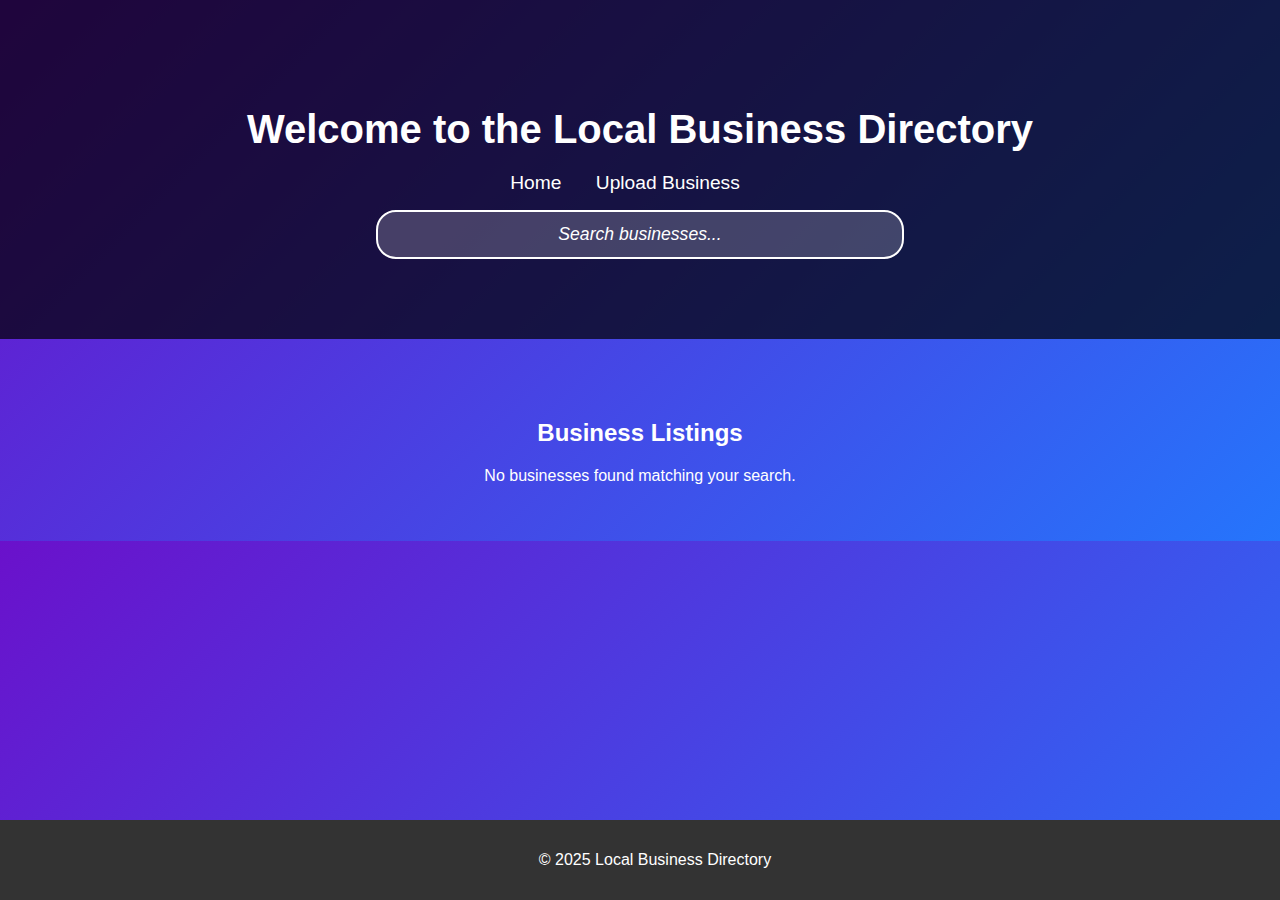
<file: index.html>
<!DOCTYPE html>
<html lang="en">
<head>
    <meta charset="UTF-8">
    <meta name="viewport" content="width=device-width, initial-scale=1.0">
    <title>Local Business Directory</title>
    <link rel="stylesheet" href="style.css">
</head>
<body>
    <header>
        <h1>Welcome to the Local Business Directory</h1>
        <nav>
            <ul>
                <li><a href="index.html">Home</a></li>
                <li><a href="upload.html">Upload Business</a></li>
            </ul>
        </nav>
        <div class="search-container">
            <input type="text" id="search-input" placeholder="Search businesses..." oninput="filterBusinesses()">
        </div>
    </header>

    <main>
        <section id="directory-list">
            <h2>Business Listings</h2>
            <div id="businesses">
                <!-- Businesses will be displayed here -->
            </div>
        </section>
    </main>

    <footer>
        <p>&copy; 2025 Local Business Directory</p>
    </footer>

    <script src="script.js"></script>
</body>
</html>
</file>
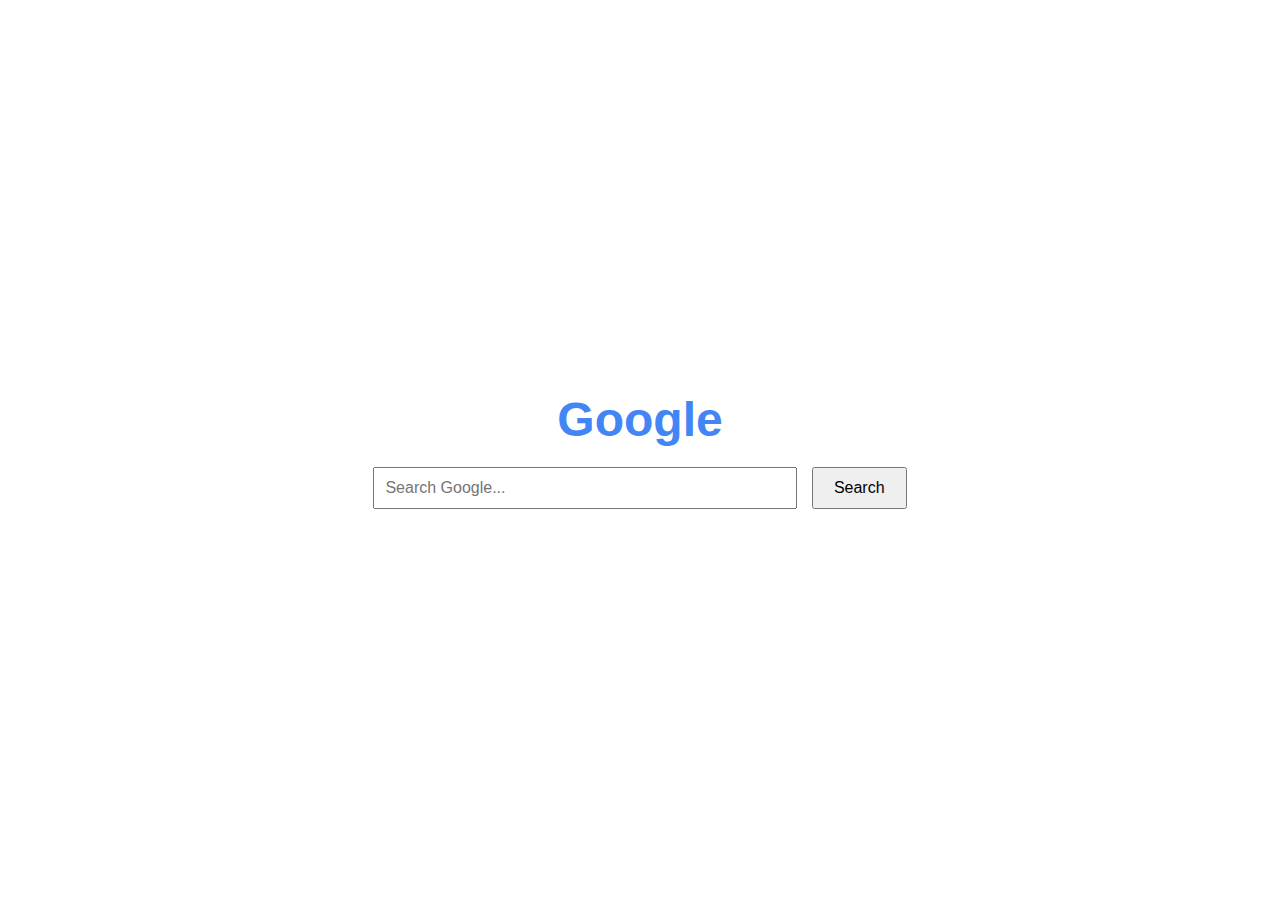
<file: google website.html>
<!DOCTYPE html>
<html lang="en">
<head>
    <meta charset="UTF-8">
    <meta name="viewport" content="width=device-width, initial-scale=1.0">
    <title>Google</title>
    <style>
        body {
            display: flex;
            flex-direction: column;
            align-items: center;
            justify-content: center;
            height: 100vh;
            margin: 0;
            font-family: Arial, sans-serif;
        }
        .logo {
            font-size: 48px;
            font-weight: bold;
            color: #4285F4;
        }
        .search-bar {
            margin-top: 20px;
        }
        input[type="text"] {
            width: 400px;
            padding: 10px;
            font-size: 16px;
        }
        input[type="submit"] {
            padding: 10px 20px;
            margin-left: 10px;
            font-size: 16px;
            cursor: pointer;
        }
    </style>
</head>
<body>

    <div class="logo">
        Google
    </div>

    <div class="search-bar">
        <form action="https://www.google.com/search" method="GET">
            <input type="text" name="q" placeholder="Search Google...">
            <input type="submit" value="Search">
        </form>
    </div>

</body>
</html>
</file>
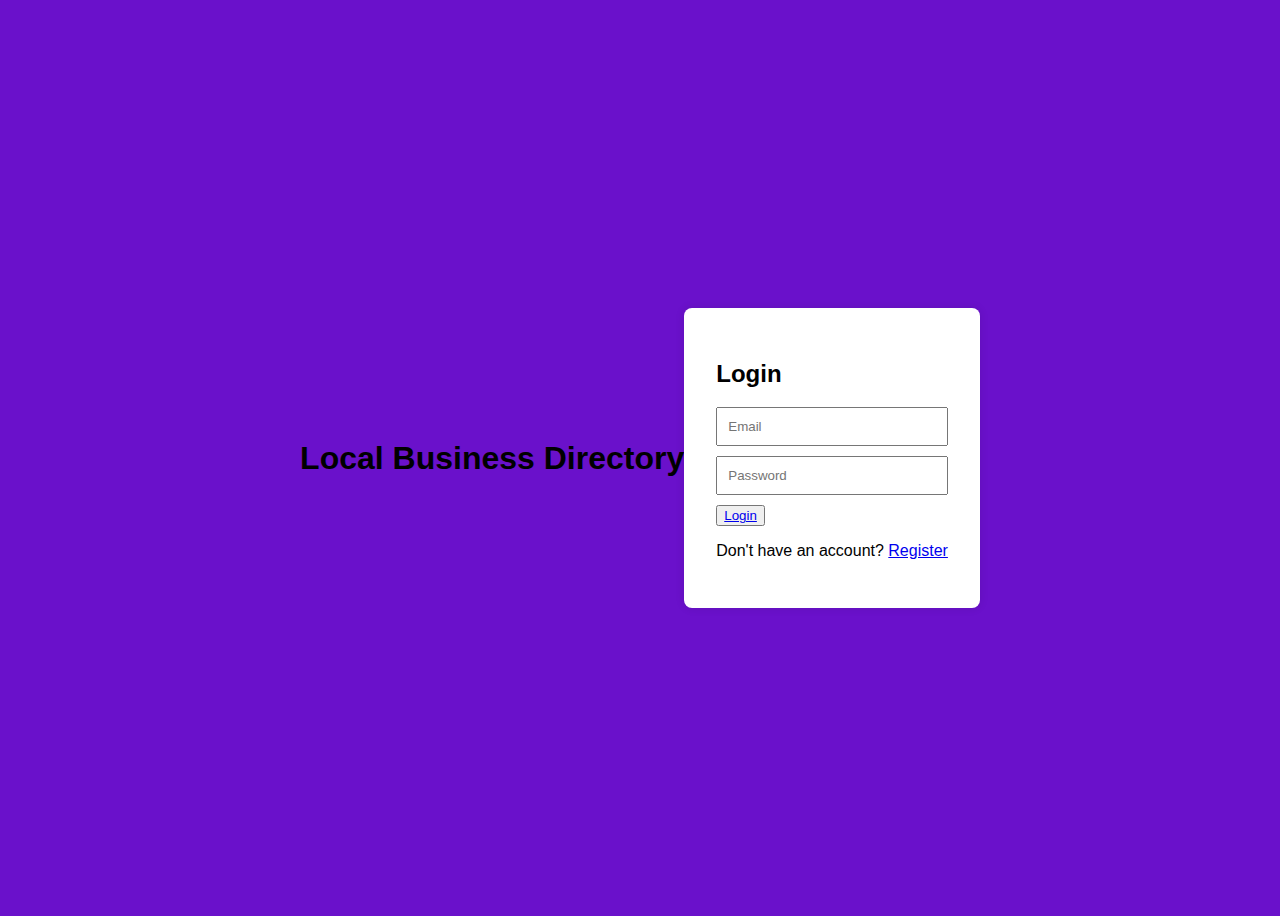
<file: Login.html>
<!DOCTYPE html>
<html lang="en">
<head>
  <h1>Local Business Directory</h1>
  <br> <br>
  <meta charset="UTF-8" />
  <title>Login</title>
  <link rel="stylesheet" href="RegisterStyle.css" />
</head>
<body>
  <div class="container">
    <h2>Login</h2>
    <form id="loginForm">
      <input type="email" id="loginEmail" placeholder="Email" required />
      <input type="password" id="loginPassword" placeholder="Password" required />
      <button type="submit"><a href="Upload.html">Login</a></button>
      <p>Don't have an account? <a href="Register.html">Register</a></p>
    </form>
  </div>
  <script src="RegisterScript.js"></script>
</body>
</html>
</file>
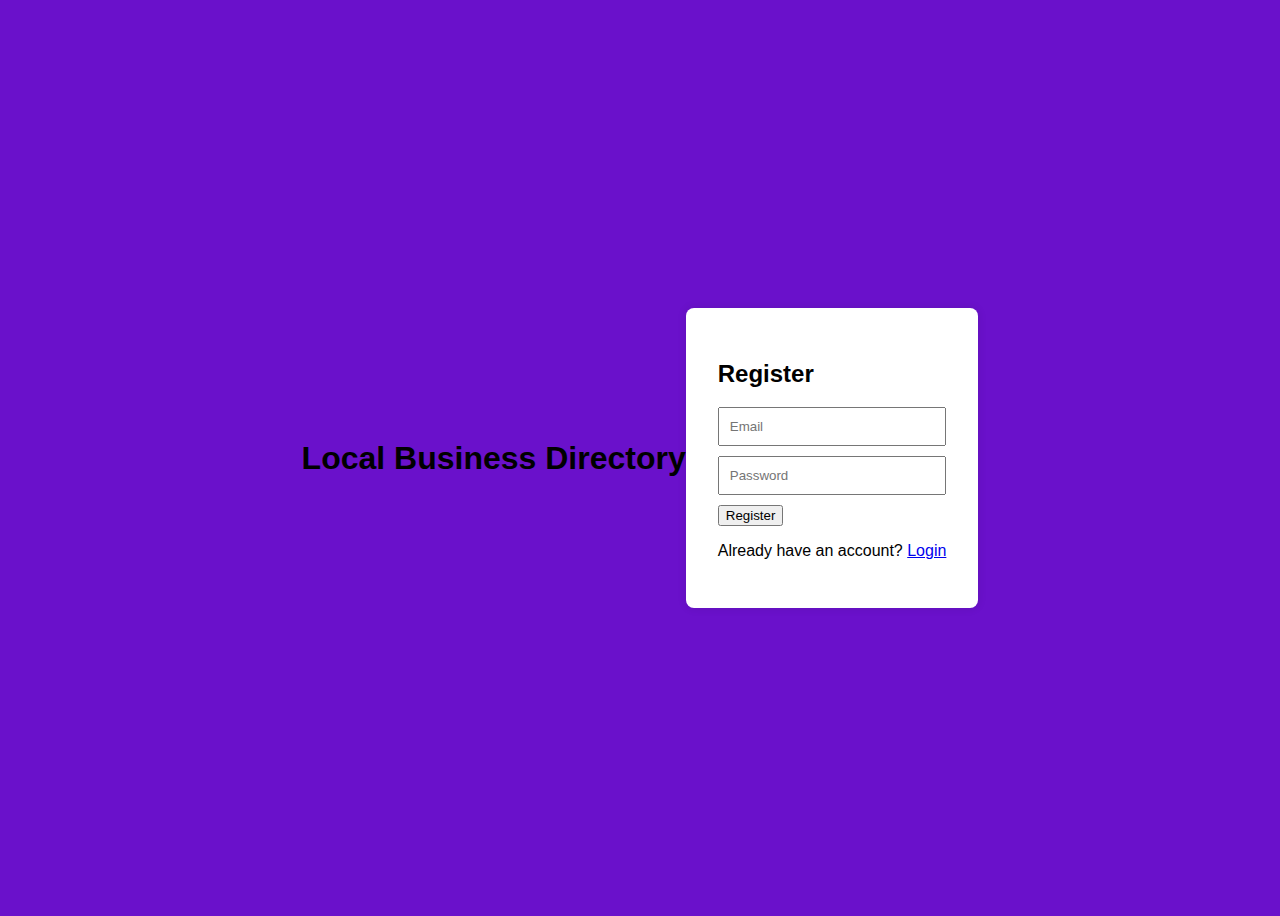
<file: Register.html>
<!DOCTYPE html>
<html lang="en">
<head>
  <h1>Local Business Directory</h1>
  <meta charset="UTF-8" />
  <title>Register</title>
  <link rel="stylesheet" href="RegisterStyle.css" />
</head>
<body>
  <div class="container">
    <h2>Register</h2>
    <form id="registerForm">
      <input type="email" id="email" placeholder="Email" required />
      <input type="password" id="password" placeholder="Password" required />
      <button type="submit">Register</button>
      <p>Already have an account? <a href="Login.html">Login</a></p>
    </form>
  </div>
  <script src="RegisterScript.js"></script>
</body>
</html>
</file>
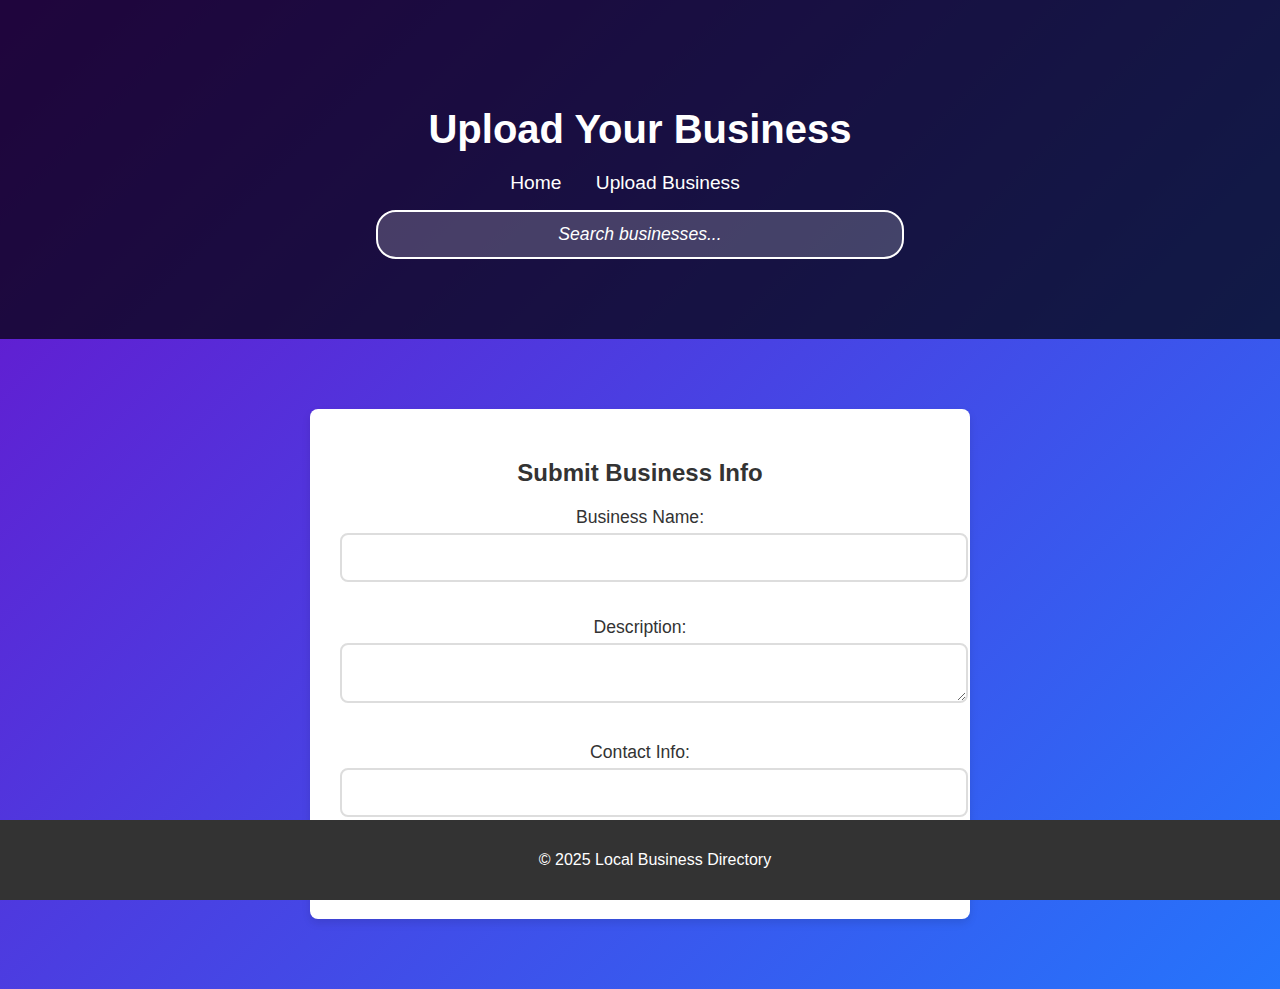
<file: upload.html>
<!DOCTYPE html>
<html lang="en">
<head>
    <meta charset="UTF-8">
    <meta name="viewport" content="width=device-width, initial-scale=1.0">
    <title>Upload Business</title>
    <link rel="stylesheet" href="style.css">
</head>
<body>
    <header>
        <h1>Upload Your Business</h1>
        <nav>
            <ul>
                <li><a href="index.html">Home</a></li>
                <li><a href="upload.html">Upload Business</a></li>
            </ul>
        </nav>
        <div class="search-container">
            <input type="text" id="search-input-upload" placeholder="Search businesses..." oninput="filterBusinesses()">
        </div>
    </header>

    <main>
        <section id="upload-form">
            <h2>Submit Business Info</h2>
            <form id="business-form">
                <label for="name">Business Name:</label>
                <input type="text" id="name" name="name" required>

                <label for="description">Description:</label>
                <textarea id="description" name="description" required></textarea>

                <label for="contact">Contact Info:</label>
                <input type="text" id="contact" name="contact" required>

                <button type="submit">Upload</button>
            </form>
        </section>
    </main>

    <footer>
        <p>&copy; 2025 Local Business Directory</p>
    </footer>

    <script src="script.js"></script>
</body>
</html>
</file>
<file: style.css>
/* General Styles */
body {
    font-family: 'Arial', sans-serif;
    margin: 0;
    padding: 0;
    box-sizing: border-box;
    background: linear-gradient(135deg, #6a11cb, #2575fc);
    color: #fff;
}

header {
    text-align: center;
    padding: 80px 0;
    background: rgba(0, 0, 0, 0.7);
}

header h1 {
    font-size: 2.5em;
    margin-bottom: 20px;
}

nav ul {
    list-style: none;
    padding: 0;
}

nav ul li {
    display: inline;
    margin-right: 30px;
}

nav ul li a {
    color: #fff;
    text-decoration: none;
    font-size: 1.2em;
}

.search-container {
    margin-top: 15px;
}

.search-container input {
    padding: 12px;
    width: 80%;
    max-width: 500px;
    border-radius: 20px;
    border: 2px solid #fff;
    background-color: rgba(255, 255, 255, 0.2);
    color: #fff;
    font-size: 1.1em;
    text-align: center;
}

.search-container input::placeholder {
    color: #fff;
    font-style: italic;
}

/* Main Content */
main {
    padding: 40px 20px;
    text-align: center;
}

#directory-list {
    margin-top: 40px;
}

.business-item {
    background-color: #fff;
    color: #333;
    padding: 20px;
    margin: 20px auto;
    border-radius: 8px;
    box-shadow: 0 4px 8px rgba(0, 0, 0, 0.1);
    width: 80%;
    max-width: 600px;
    transition: transform 0.3s ease;
}

.business-item:hover {
    transform: translateY(-10px);
}

.business-item h3 {
    font-size: 1.8em;
    margin-top: 0;
}

.business-item p {
    font-size: 1.1em;
}

#upload-form {
    background-color: #fff;
    color: #333;
    padding: 30px;
    margin: 30px auto;
    width: 70%;
    max-width: 600px;
    border-radius: 8px;
    box-shadow: 0 4px 8px rgba(0, 0, 0, 0.1);
}

#upload-form label {
    display: block;
    margin: 15px 0 5px;
    font-size: 1.1em;
}

#upload-form input, #upload-form textarea {
    width: 100%;
    padding: 12px;
    margin-bottom: 20px;
    border: 2px solid #ddd;
    border-radius: 8px;
    font-size: 1.1em;
}

#upload-form button {
    padding: 15px 30px;
    background-color: #2575fc;
    color: white;
    border: none;
    border-radius: 30px;
    font-size: 1.2em;
    cursor: pointer;
    transition: background-color 0.3s ease;
}

#upload-form button:hover {
    background-color: #6a11cb;
}

footer {
    background-color: #333;
    color: white;
    text-align: center;
    padding: 15px;
    position: fixed;
    width: 100%;
    bottom: 0;
    font-size: 1em;
}

/* Mobile Responsiveness */
@media (max-width: 768px) {
    .search-container input {
        width: 90%;
    }

    #upload-form {
        width: 90%;
    }

    .business-item {
        width: 90%;
    }
}
</file>
<file: RegisterStyle.css>
body {
  font-family: Arial, sans-serif;
  background-color: #6a11cb;
  display: flex;
  height: 100vh;
  justify-content: center;
  align-items: center;
}

.container {
  background-color: #fff;
  padding: 2em;
  border-radius: 8px;
  box-shadow: 0 0 10px rgba(0, 0, 0, 0.1);
}

form input {
  display: block;
  margin: 10px 0;
  padding: 10px;
  width: 100%;
  box-sizing: border-box;
}
</file>
